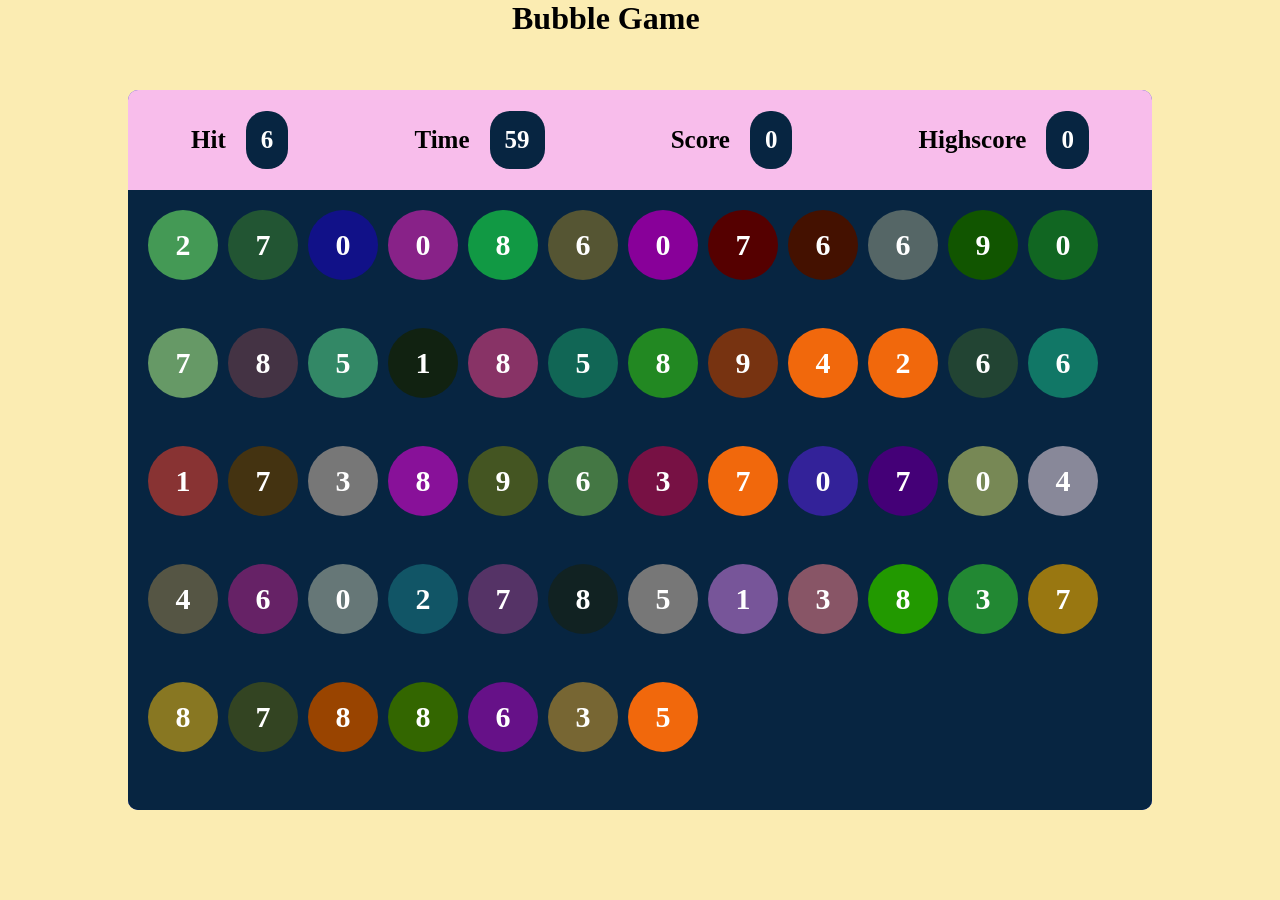
<file: index.html>
<!DOCTYPE html>
<html lang="en">

<head>
    <meta charset="UTF-8">
    <meta name="viewport" content="width=device-width, initial-scale=1.0">
    <title>Bubble agme</title>
    <link rel="stylesheet" href="style.css">
 
</head>

<body>
    <h1> Bubble Game</h1>
    <div class="main">
        <div class="panel">
            <div class="ptop">
                <div class="suu">Hit<div id="hitval" class="box"></div>
                </div>
                <div class="suu">Time<div id="timerval" class="box">60</div>
                </div>
                <div class="suu">Score<div id="scoreval" class="box">0</div>
                </div>
                <div class="suu">Highscore<div id="highscoreval" class="box">0</div>
                </div>
            </div>
            <div id="pannelbottom" class="pbottom">
                <div class="circal"></div>
            </div>
        </div>
    </div>
 
    <!--  JAVA SCRIPT   -->
    <script src="bubble.js" > </script>
</body>

</html>
</file>
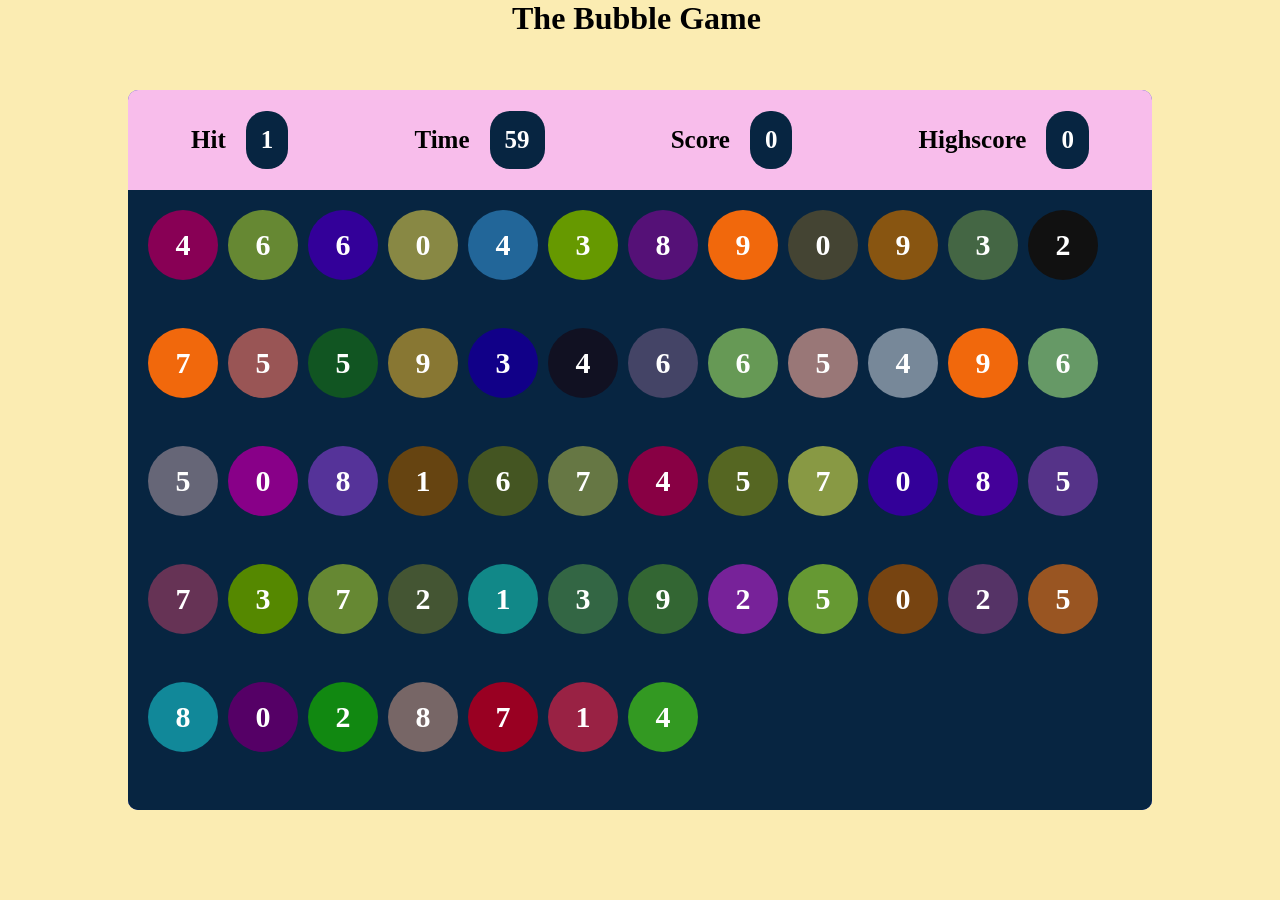
<file: bubble.html>
<!DOCTYPE html>
<html lang="en">

<head>
    <meta charset="UTF-8">
    <meta name="viewport" content="width=device-width, initial-scale=1.0">
    <title>Bubble agme</title>
    <link rel="stylesheet" href="style.css">
 
</head>

<body>
    <h1>The Bubble Game</h1>
    <div class="main">
        <div class="panel">
            <div class="ptop">
                <div class="suu">Hit<div id="hitval" class="box"></div>
                </div>
                <div class="suu">Time<div id="timerval" class="box">60</div>
                </div>
                <div class="suu">Score<div id="scoreval" class="box">0</div>
                </div>
                <div class="suu">Highscore<div id="highscoreval" class="box">0</div>
                </div>
            </div>
            <div id="pannelbottom" class="pbottom">
                <div class="circal"></div>
            </div>
        </div>
    </div>
 
    <!--  JAVA SCRIPT   -->
    <script src="bubble.js" > </script>
</body>

</html>
</file>
<file: style.css>
* {
    padding: 0px;
    margin: 0px;
    box-sizing: border-box;
    font-family: "Gilroy";
     
}

html,
body {
    height: 100%;
    width: 100%;
}

.main {
    display: flex;
    align-items: center;
    justify-content: center;
    height: 100%;
    width: 100%;
    /* background-image: url("bg.jpg"); */
    background-color: #FBECB2;
}

.panel {
    overflow: hidden;
    height: 80%;
    width: 80%;
    background-color: rgb(45, 63, 221);
    border-radius: 10px;
}

h1 {
    color: rgb(0, 0, 0);
    position: absolute;
    margin-left: 40%;
}

.ptop {
    display: flex;
    align-items: center;
    justify-content: space-around;
    height: 100px;
    width: 100%;
    background-color: #F8BDEB;
}

.suu {
    color: #000000;
    display: flex;
    align-items: center;
    gap: 20px;
    font-weight: 800;
    font-size: 25px;
}

.box {
    color: rgb(255, 255, 255);
    font-weight: 800;
    font-size: 25px;
    background-color: #072541;
    padding: 15px;
    border-radius: 20px;
}

.pbottom {
    width: 100%;
    height: calc(100% - 100px);
    background-color: #072541;
    gap: 10px;
    padding: 20px;
    display: flex;
    flex-wrap: wrap;
}

.circal {
    border-radius: 10px solid white;
    color: #fff;
    width: 70px;
    height: 70px;
    border-radius: 50%;
    background-color: rgb(241, 104, 12);
    display: flex;
    align-items: center;
    justify-content: center;
    font-size: 30px;
    font-weight: 800;

}

.circal:hover {
    cursor: pointer;
    font-size: 50px;
    color: #fff;
}
@media  (max-width : 600px) {
    .panel{
        height: 80%;
        width: 70%;
    }
    .circal{
        width: 30px;
        height: 30px;
        font-weight: 300;
        font-size: 20px;
    }
    .box{
       font-size: 15px; 
       padding: 2px;
    }
    .circal:hover{
        cursor: pointer;
        font-size: 30px;
    }
    .suu{
        font-size: 12px;
        gap: 1px;
    }
    h1{
        font-size: 20px;
        position: absolute;
        margin-left: 34%;
        margin-top: 10px;
    }
}
</file>
